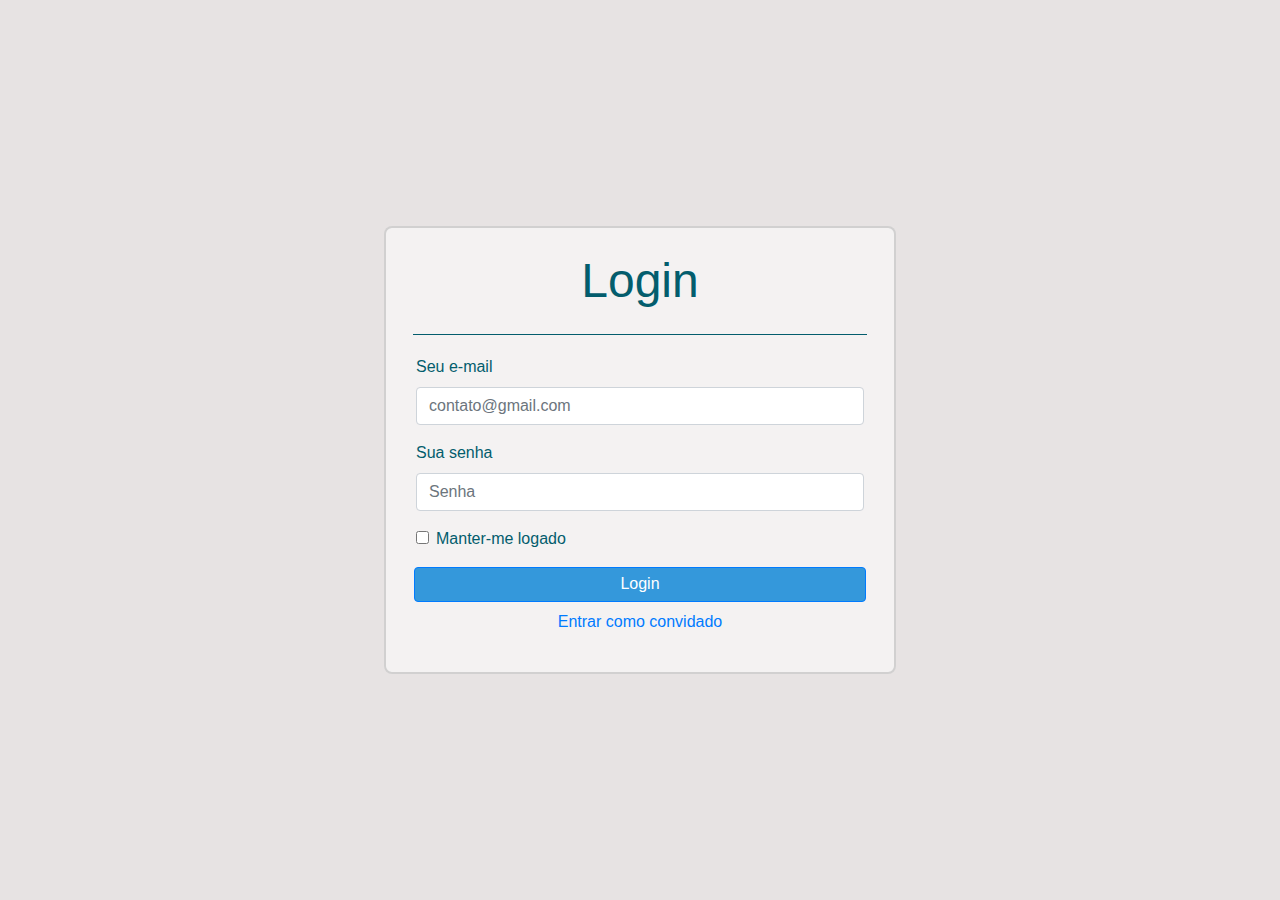
<file: index.html>
<!DOCTYPE html>
<html lang="pt-BR">
  <head>
    <meta charset="UTF-8" />
    <meta name="viewport" content="width=device-width, initial-scale=1.0" />
    <title>Login</title>
    <link
      href="https://stackpath.bootstrapcdn.com/bootstrap/4.5.2/css/bootstrap.min.css"
      rel="stylesheet"
    />
    <link rel="stylesheet" href="styles.css" />
  </head>
  <body>
    <div class="content container">
  <h1>Login</h1>
  <div class="line"></div>

  <div class="container mt-1">
    <div class="form-group">
      <label for="emailInput">Seu e-mail</label>
      <input
        type="email"
        id="emailInput"
        class="form-control"
        placeholder="contato@gmail.com"
        required
      />
    </div>
  </div>

  <div class="container mt-0">
    <div class="form-group">
      <label for="passwordInput">Sua senha</label>
      <input
        type="password"
        id="passwordInput"
        class="form-control"
        placeholder="Senha"
        required
      />
    </div>
  </div>

  <div class="container mt-0 ml-0">
    <div class="form-check">
      <input
        class="form-check-input"
        type="checkbox"
        name="check"
        id="check"
      />
      <label class="form-check-label" for="check"> Manter-me logado </label>
    </div>
  </div>
  <button class="btn btn-primary mt-3 login" type="button" onclick="handleLogin()">
    Login
  </button>

  <div class="convidado mt-2">
    <a href="#" onclick="guestLogin()">Entrar como convidado</a>
  </div>
</div>
  </body>
  <script src="login.js"></script>
</html>
</file>
<file: styles.css>
* {
  margin: 0;
  padding: 0;
  box-sizing: border-box;
}

a {
  text-decoration: none;
}

a.links {
  display: none;
}

body {
  background-color: #e7e3e3;
  height: 100vh;
  display: flex;
  justify-content: center;
  align-items: center;
}

.content {
  display: flex;
  flex-direction: column;
  align-items: center;
  height: 28rem;
  width: 32rem;
  background-color: rgba(248, 248, 248, 0.726);
  border: solid 2px rgba(95, 95, 97, 0.24);
  border-radius: 0.5rem;
}

.content h1 {
  font-size: 3rem;
  color: #035d6d;
  margin-top: 1.5rem;
}

.line {
  height: 1px;
  width: 95%;
  background-color: #035d6d;
  margin: 1rem 0;
}



label {
  color: #035d6d;
  font-size: 1rem;
}



.checkbox-container {
  display: flex;
  margin-right: 54%;
  margin-top: 1rem;
  margin-bottom: 1.5rem;

  & span {
    color: #035d6d;
    font-size: 0.9rem;
    margin-left: 0.5rem;
  }
}

input[type="checkbox"] {
  cursor: pointer;
}

.login {
  background-color: #3498db; 
  padding: .3rem 43%;        
}
</file>
